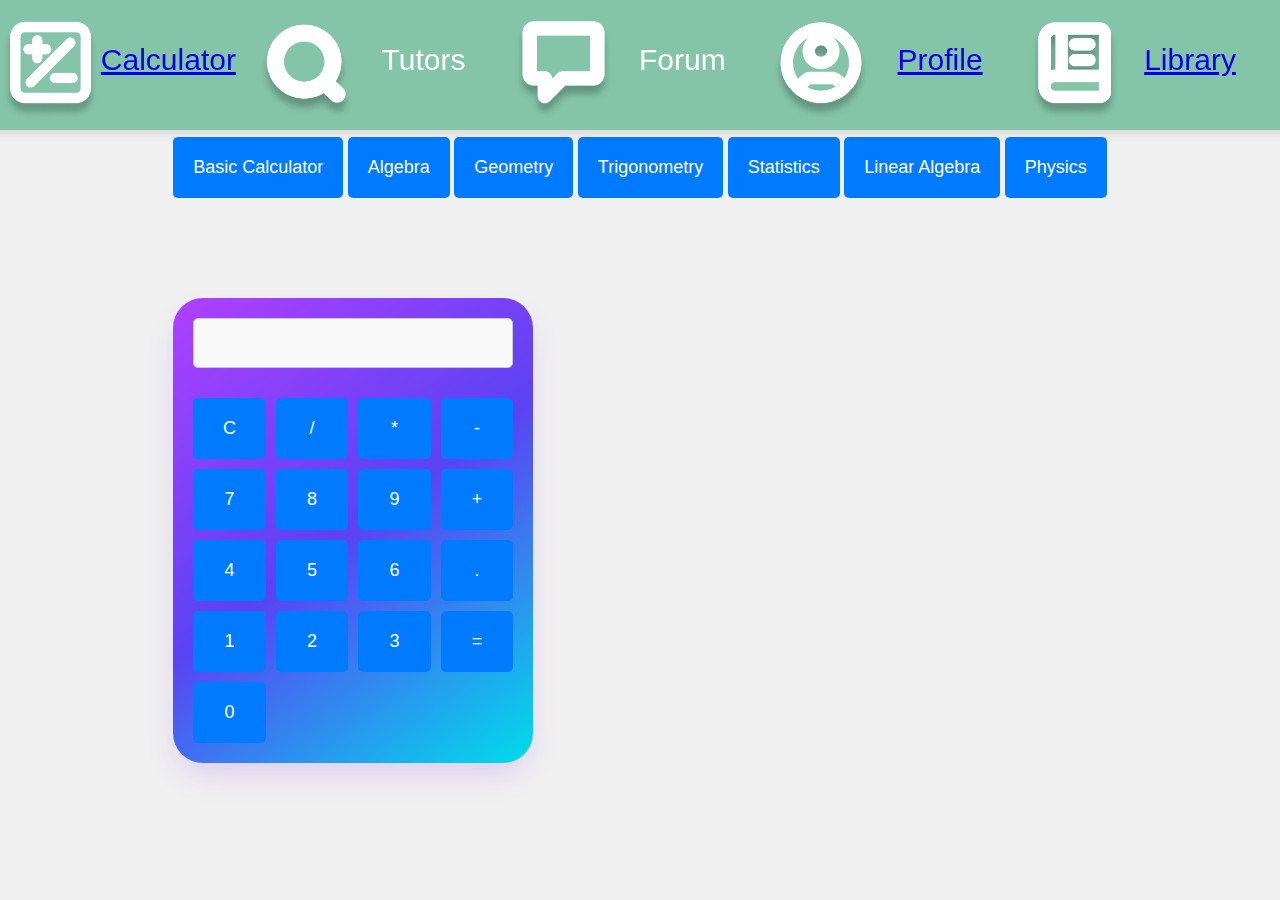
<file: Calculator/calc.html>
<!DOCTYPE html>
<html lang="en">
<head>
  <meta charset="UTF-8">
  <meta name="viewport" content="width=device-width, initial-scale=1.0">
  <title>Calculator</title>
  <link rel="stylesheet" href="calc.css">
</head>
<body>
  <!-- Green Top Bar -->
  <div class="button-bar">
    <img class="iconPics" src="../iconPics/calculator icon.png">
    <button class="rectangle-button">
      <a href="http://127.0.0.1:5500/Calculator/calc.html">
        Calculator
      </a>
    </button>
    <img class="iconPics" src="../iconPics/tutor icon.png">
    <button class="rectangle-button">Tutors</button>
    <img class="iconPics" src="../iconPics/forum icon.png">
    <button class="rectangle-button">Forum</button>
    <img class="iconPics" src="../iconPics/profile icon.png">
    <button class="rectangle-button">
      <a href="http://127.0.0.1:5500/Profile/profile.html#">
        Profile
      </a>
      </button>
    <img class="iconPics" src="../iconPics/library icon.png">
    <button class="rectangle-button">
      <a href="http://127.0.0.1:5500/library2/library2.html" >
        Library
      </a>
    </button>
  </div>
 

  <!-- Sidebar and Main Content -->
  <div class="layout">
    <!-- Sidebar -->
    <div class="sidebar">
      <button class="sidebar-btn">Basic Calculator</button>
      <button class="sidebar-btn">Algebra</button>
      <button class="sidebar-btn">Geometry</button>
      <button class="sidebar-btn">Trigonometry</button>
      <button class="sidebar-btn">Statistics</button>
      <button class="sidebar-btn">Linear Algebra</button>
      <button class="sidebar-btn">Physics</button>
    </div>

    <!-- Main Content -->
    <div class="main-content">
      <div class="calculator">
        <input type="text" id="result" disabled>
        <div class="buttons">
          <button onclick="clearResult()">C</button>
          <button onclick="appendValue('/')">/</button>
          <button onclick="appendValue('*')">*</button>
          <button onclick="appendValue('-')">-</button>
          <button onclick="appendValue('7')">7</button>
          <button onclick="appendValue('8')">8</button>
          <button onclick="appendValue('9')">9</button>
          <button onclick="appendValue('+')">+</button>
          <button onclick="appendValue('4')">4</button>
          <button onclick="appendValue('5')">5</button>
          <button onclick="appendValue('6')">6</button>
          <button onclick="appendValue('.')">.</button>
          <button onclick="appendValue('1')">1</button>
          <button onclick="appendValue('2')">2</button>
          <button onclick="appendValue('3')">3</button>
          
          <button onclick="calculate()">=</button>
          <button onclick="appendValue('0')">0</button>
        </div>
      </div>
    </div>
  </div>

  <script>
    function appendValue(value) {
      document.getElementById('result').value += value;
    }

    function clearResult() {
      document.getElementById('result').value = '';
    }

    function calculate() {
      try {
        document.getElementById('result').value = eval(document.getElementById('result').value);
      } catch {
        document.getElementById('result').value = 'Error';
      }
    }
  </script>
</body>
</html>
</file>
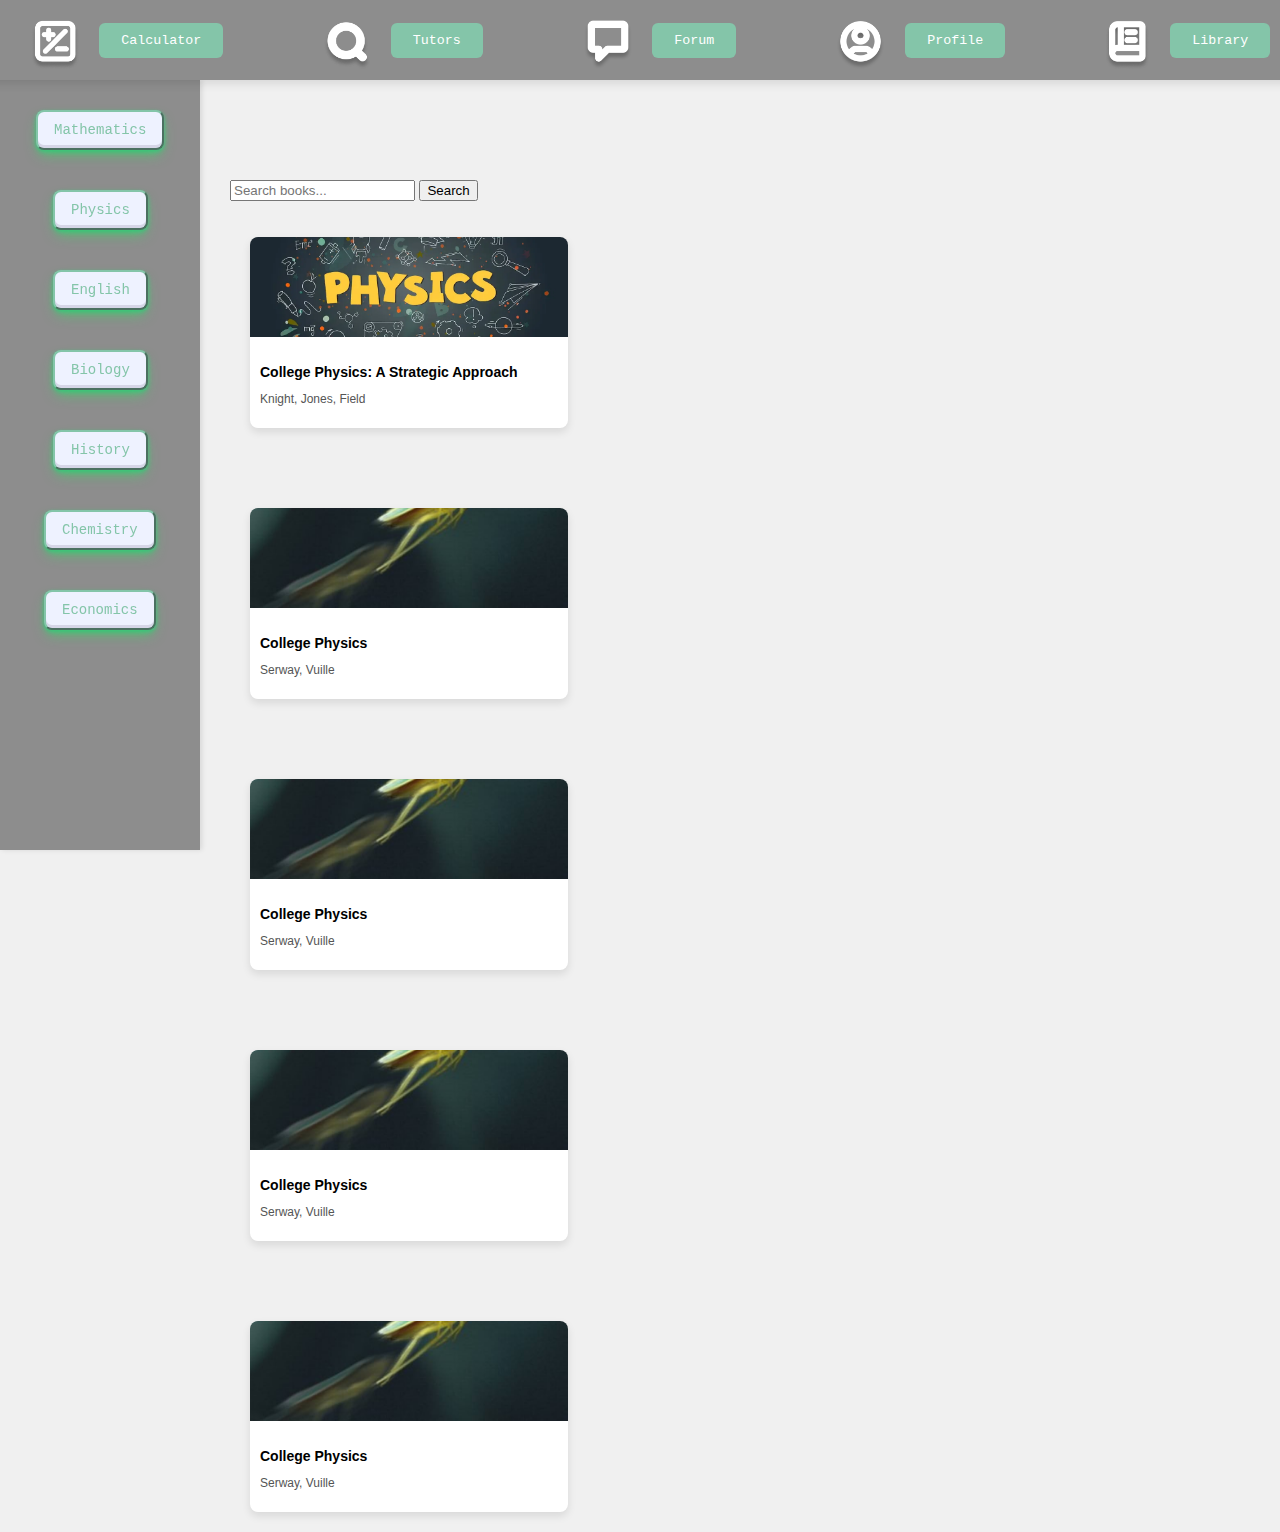
<file: library2/library2.html>
<!DOCTYPE html>
<html lang="en">
<head>
  <meta charset="UTF-8">
  <meta name="viewport" content="width=device-width, initial-scale=1.0">
  <title>Calculator</title>
  <link rel="stylesheet" href="library2.css">
</head>
<body>
  <!-- Green Top Bar -->
  <div class="button-bar">
    <img class="iconPics" src="../iconPics/calculator icon.png">
    <button class="rectangle-button">
      <a href="http://127.0.0.1:5500/Calculator/calc.html" >
        Calculator
      </a>
    </button>
    <img class="iconPics" src="../iconPics/tutor icon.png">
    <button class="rectangle-button">Tutors</button>
    <img class="iconPics" src="../iconPics/forum icon.png">
    <button class="rectangle-button">Forum</button>
    <img class="iconPics" src="../iconPics/profile icon.png">
    <button class="rectangle-button">
      <a href="http://127.0.0.1:5500/Profile/profile.html" >
        Profile
      </a>
      </button>
    <img class="iconPics" src="../iconPics/library icon.png">
    <button class="rectangle-button">
      <a href="http://127.0.0.1:5500/Profile/profile.html" >
        Library
      </a>
    </button>
  </div>
 

  <!-- Sidebar and Main Content -->
  <div class="layout">
    <!-- Sidebar -->
    <div class="sidebar">
      <button class="sidebar-btn">Mathematics</button>
      <button class="sidebar-btn">Physics</button>
      <button class="sidebar-btn">English</button>
      <button class="sidebar-btn">Biology</button>
      <button class="sidebar-btn">History</button>
      <button class="sidebar-btn">Chemistry</button>
      <button class="sidebar-btn">Economics</button>
    </div>

    <div class="content">
      <div class="search-container">
        <form id="searchForm">
          <input type="text" id="searchInput" placeholder="Search books..." autocomplete="off" />
          <button type="submit">Search</button>
        </form>
        <ul id="suggestions" class="suggestions-list"></ul>
      </div>
  
      <!-- Grid Container -->
      <div class="grid-container">
        
        <button class="card" onclick="location.href='https://drive.google.com/file/d/1l5UGjQq19Mx3hm2KqZu1p1yfQx0Zzl2X/view';">
          
          <img src="../iconPics/Physics.webp" alt="Book 1" class="card-image">
          <div class="card-content">
            <p class="card-title">College Physics: A Strategic Approach</p>
            <p class="card-author">Knight, Jones, Field</p>
          </div>
        </button>

        <button class="card" onclick="location.href='chemistry101.html';">
          <img src="../iconPics/Physics2.jpg" alt="Book 2" class="card-image">
          <div class="card-content">
            <p class="card-title">College Physics</p>
            <p class="card-author">Serway, Vuille</p>
          </div>

        <button class="card" onclick="location.href='chemistry101.html';">
          <img src="../iconPics/Physics2.jpg" alt="Book 2" class="card-image">
          <div class="card-content">
            <p class="card-title">College Physics</p>
            <p class="card-author">Serway, Vuille</p>
          </div>

        <button class="card" onclick="location.href='chemistry101.html';">
          <img src="../iconPics/Physics2.jpg" alt="Book 2" class="card-image">
          <div class="card-content">
            <p class="card-title">College Physics</p>
            <p class="card-author">Serway, Vuille</p>
          </div>
          
        <button class="card" onclick="location.href='chemistry101.html';">
          <img src="../iconPics/Physics2.jpg" alt="Book 2" class="card-image">
          <div class="card-content">
            <p class="card-title">College Physics</p>
            <p class="card-author">Serway, Vuille</p>
          </div>

        </button>
        <!-- Repeat for more cards -->
      </div>
    </div>
  </body>
  </html>
</file>
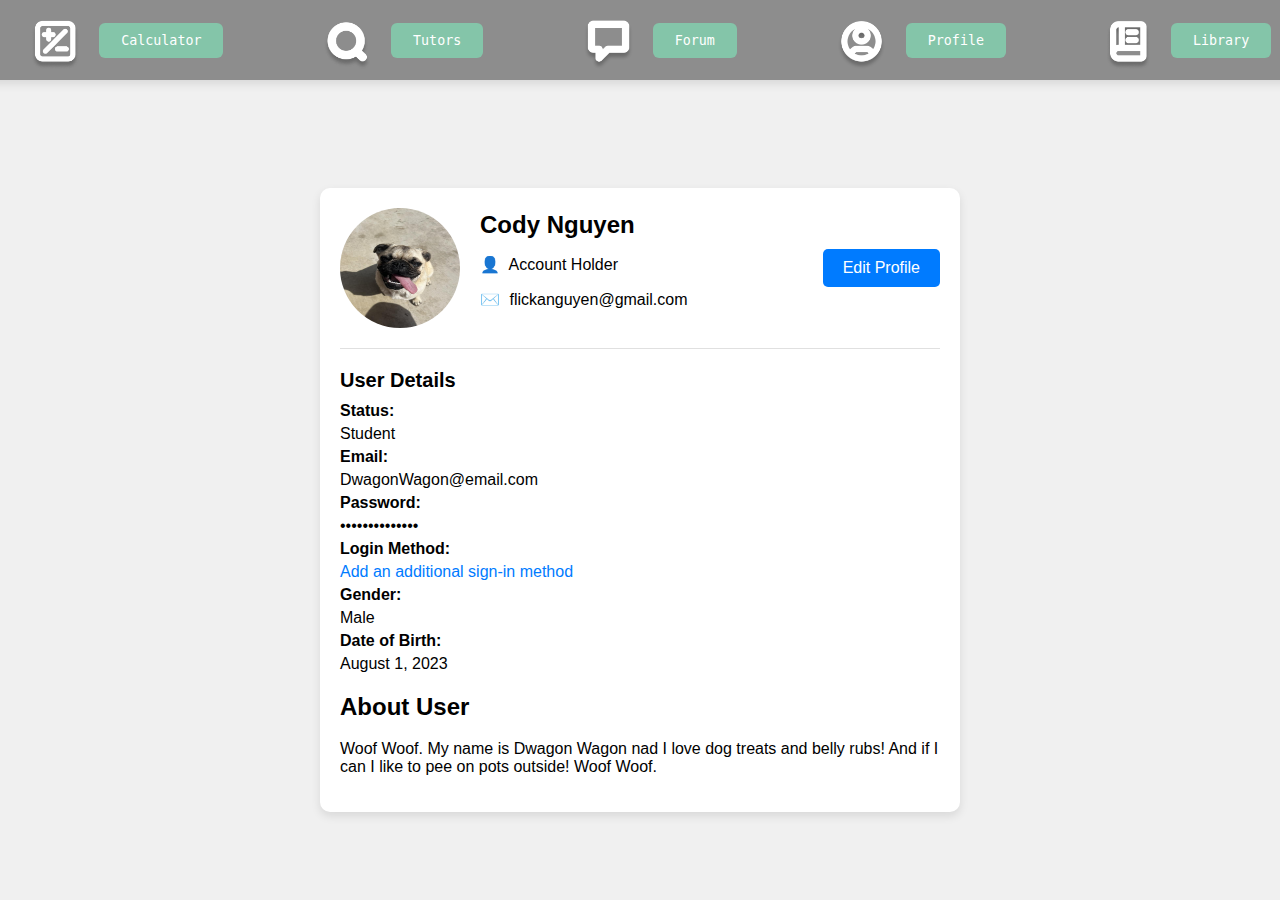
<file: Profile/profile.html>
<!DOCTYPE html>
<html lang="en">
<head>
  <meta charset="UTF-8">
  <meta name="viewport" content="width=device-width, initial-scale=1.0">
  <title>Profile Page UI</title>
  <link rel="stylesheet" href="profile.css">
</head>
<body>

  <div class="button-bar">
    <img class="iconPics" src="../iconPics/calculator icon.png">
    <button class="rectangle-button">
      <a href="http://127.0.0.1:5500/Calculator/calc.html" >
        Calculator
      </a>
    </button>
    <img class="iconPics" src="../iconPics/tutor icon.png">
    <button class="rectangle-button">Tutors</button>
    <img class="iconPics" src="../iconPics/forum icon.png">
    <button class="rectangle-button">Forum</button>
    <img class="iconPics" src="../iconPics/profile icon.png">
    <button class="rectangle-button">
      <a href="http://127.0.0.1:5500/Profile/profile.html#">
        Profile
      </a>
      </button>
    <img class="iconPics" src="../iconPics/library icon.png">
    <button class="rectangle-button">
      <a href="http://127.0.0.1:5500/library2/library2.html" >
        Library
      </a>
    </button>
  </div>

  <div class="profile-container">
    <div class="profile-header">
      <div class="profile-info">
        <img src="../iconPics/dwagon.jpg" alt="Profile Picture" class="profile-pic">
        <div class="profile-details">
          <h1 class="profile-name">Cody Nguyen</h1>
          <p><span class="icon">👤</span> Account Holder</p>
          <p><span class="icon">✉️</span> flickanguyen@gmail.com</p>
        </div>
      </div>
      <button class="edit-btn">Edit Profile</button>
    </div>

    <hr>

    <div class="user-details">
      <h2>User Details</h2>
      <p><strong>Status: </strong></p>
      <p>Student</p>
      <p><strong>Email: </strong></p>
      <p>DwagonWagon@email.com</p>
      <p><strong>Password: </strong></p>
      <p>••••••••••••••</p>
      <p><strong>Login Method: </strong></p>
      <p><a href="#">Add an additional sign-in method</a></p>
      <p><strong>Gender: </strong></p>
      <p>Male</p>
      <p><strong>Date of Birth: </strong></p>
      <p>August 1, 2023</p>
      
    </div>

    <div class="description-section">
      <h2>About User</h2>
      <p>
        Woof Woof. My name is Dwagon Wagon nad I love dog treats and belly rubs! And if I can I like to pee on pots outside! Woof Woof.
      </p>
    </div>
  </div>
</body>
</html>
</file>
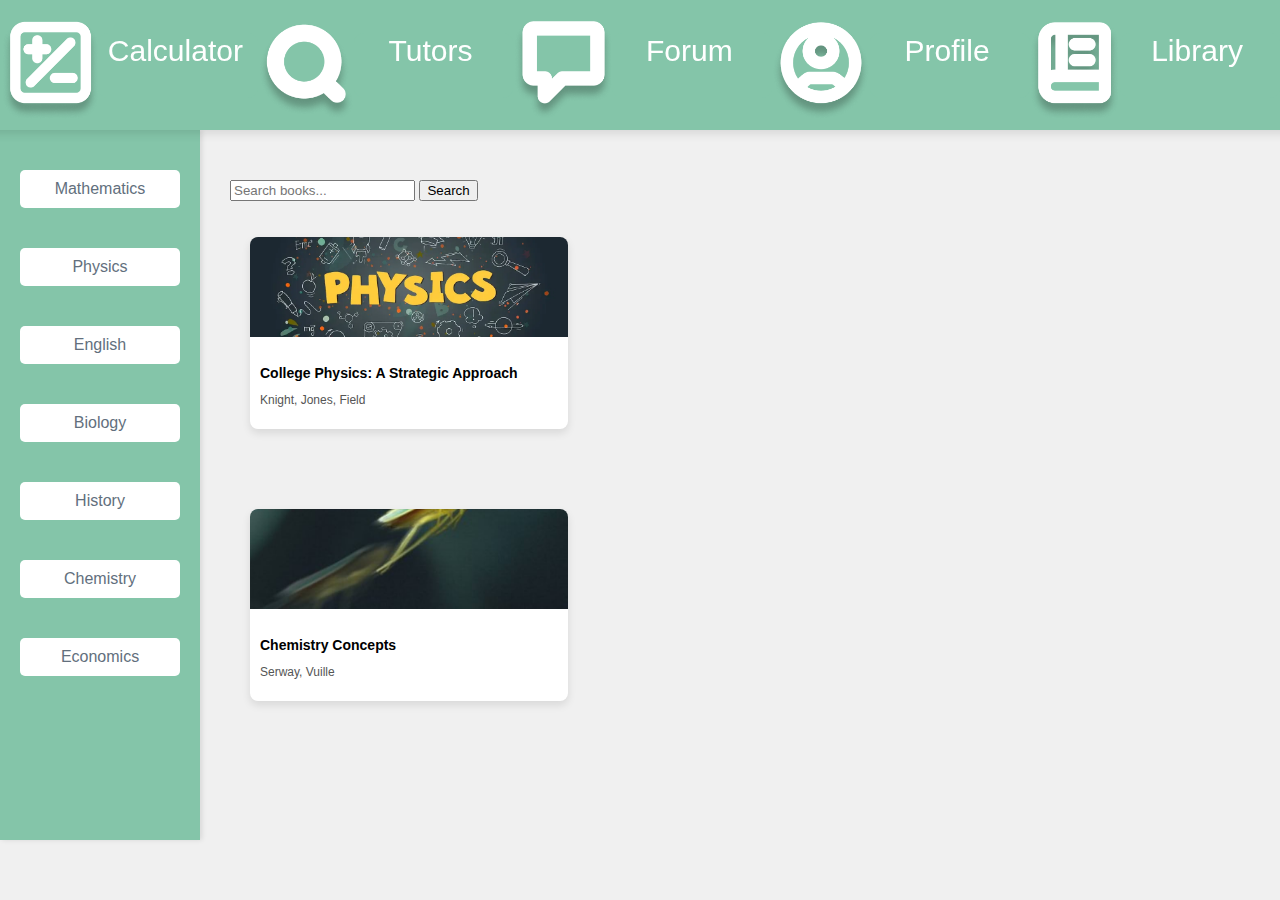
<file: library2/sidebar1/math.html>
<!DOCTYPE html>
<html lang="en">
<head>
  <meta charset="UTF-8">
  <meta name="viewport" content="width=device-width, initial-scale=1.0">
  <title>Library</title>
  <link rel="stylesheet" href="math.css">
</head>
<body>
  <!-- Green Top Bar -->
  <div class="button-bar">
    <img class="iconPics" src="../../iconPics/calculator icon.png">
    <button class="rectangle-button">
      <a href="calc.html" target="_blank">Calculator</a>
    </button>
    <img class="iconPics" src="../../iconPics/tutor icon.png">
    <button class="rectangle-button">Tutors</button>
    <img class="iconPics" src="../../iconPics/forum icon.png">
    <button class="rectangle-button">Forum</button>
    <img class="iconPics" src="../../iconPics/profile icon.png">
    <button class="rectangle-button">
      <a href="profile.html" target="_blank">Profile</a>
    </button>
    <img class="iconPics" src="../../iconPics/library icon.png">
    <button class="rectangle-button">Library</button>
  </div>
  
  <!-- Sidebar and Main Content -->
  <div class="layout">
    <!-- Sidebar -->
    <div class="sidebar">
      <button class="sidebar-btn" onclick="filterBooks('Mathematics')">Mathematics</button>
      <button class="sidebar-btn" onclick="filterBooks('Physics')">Physics</button>
      <button class="sidebar-btn" onclick="filterBooks('English')">English</button>
      <button class="sidebar-btn" onclick="filterBooks('Biology')">Biology</button>
      <button class="sidebar-btn" onclick="filterBooks('History')">History</button>
      <button class="sidebar-btn" onclick="filterBooks('Chemistry')">Chemistry</button>
      <button class="sidebar-btn" onclick="filterBooks('Economics')">Economics</button>
    </div>

    <!-- Content -->
    <div class="content">
      <div class="search-container">
        <form id="searchForm">
          <input type="text" id="searchInput" placeholder="Search books..." autocomplete="off" />
          <button type="submit">Search</button>
        </form>
        <ul id="suggestions" class="suggestions-list"></ul>
      </div>
  
      <!-- Grid Container -->
      <div class="grid-container">
        <div class="card" data-genre="Physics" onclick="location.href='https://drive.google.com/file/d/1l5UGjQq19Mx3hm2KqZu1p1yfQx0Zzl2X/view';">
          <img src="../../iconPics/Physics.webp" alt="Book 1" class="card-image">
          <div class="card-content">
            <p class="card-title">College Physics: A Strategic Approach</p>
            <p class="card-author">Knight, Jones, Field</p>
          </div>
        </div>

        <div class="card" data-genre="Chemistry" onclick="location.href='chemistry101.html';">
          <img src="../../iconPics/Physics2.jpg" alt="Book 2" class="card-image">
          <div class="card-content">
            <p class="card-title">Chemistry Concepts</p>
            <p class="card-author">Serway, Vuille</p>
          </div>
        </div>
        <!-- Repeat cards with proper data-genre attributes -->
      </div>
    </div>
  </div>

  <script>
    function filterBooks(genre) {
      const cards = document.querySelectorAll('.card');
      cards.forEach(card => {
        if (card.getAttribute('data-genre') === genre || genre === 'All') {
          card.style.display = 'block'; // Show cards
        } else {
          card.style.display = 'none'; // Hide non-matching cards
        }
      });

      // Highlight active button
      const buttons = document.querySelectorAll('.sidebar-btn');
      buttons.forEach(btn => btn.classList.remove('active'));
      event.target.classList.add('active');
    }

    filterBooks('All'); // Default: Show all
  </script>
</body>
</html>
</file>
<file: Calculator/calc.css>
html, body {
  margin: 0;
  padding: 0;
  font-family: Arial, sans-serif;
  background-color: #f0f0f0;
 }
 
 
 body {
  display: flex;
  flex-direction: column;
  justify-content: center;
  align-items: center;
  min-height: 100vh;
 }
 

 .button-bar {
  background-color: #84C5A9;
  padding: 10px 20px;
  border-radius: 10px;
  display: flex;
  justify-content: space-between;
  align-items: center;
  width: 100%;
  box-shadow: 0 4px 10px rgba(0, 0, 0, 0.1);
  position: fixed;
  top: 0;
  left: 50%;
  transform: translateX(-50%);
 }
 
 
 .rectangle-button {
  
  width: 200px;
  height: 50px;
  background-color: #84C5A9;
  border: none;
  border-radius: 10px;
  color: white;
  padding-left: 0px;
  padding-bottom: 64px;
  font-size: 30px;
  cursor: pointer;
  transition: background-color 0.3s;
 }
 
 
 .rectangle-button:hover {
  background-color: #84C5A9;
 }
 
 
 .rectangle-button:active {
  background-color: #84C5A9;
 }
 
 
 
 .calculator {
  
  padding: 20px;
  border-radius: 30px;
  width: 320px;
  margin-top: 100px; 
  background: #e0e0e0;
 
  box-shadow: rgba(151, 65, 252, 0.2) 0 15px 30px -5px;
  background-image: linear-gradient(144deg,#AF40FF, #5B42F3 50%,#00DDEB);

 }
 
 
 #result {
  width: 100%;
  height: 50px;
  text-align: right;
  font-size: 24px;
  margin-bottom: 30px;
  border: 1px solid #ccc;
  border-radius: 5px;
  padding: 10px;
  box-sizing: border-box;
  background-color: #f9f9f9;
  
 }
 
 
 .buttons {
  display: grid;
  grid-template-columns: repeat(4, 1fr);
  gap: 10px;
 }
 
 
 button {
  padding: 20px;
  font-size: 18px;
  border: none;
  background-color: #007bff;
  color: white;
  border-radius: 5px;
  cursor: pointer;
  transition: background-color 0.2s;
 }
 
 
 button:hover {
  background-color: #0056b3;
 }
 
 
 button:active {
  background-color: #004494;
 }

 /*.card {
  width: 190px;
  height: 254px;
  border-radius: 20px;
  padding: 5px;
  box-shadow: rgba(151, 65, 252, 0.2) 0 15px 30px -5px;
  background-image: linear-gradient(144deg,#AF40FF, #5B42F3 50%,#00DDEB);
}

.card__content {
  background: rgb(5, 6, 45);
  border-radius: 17px;
  width: 100%;
  height: 100%;
}*/

.iconPics {
  height: 100px;
  width: 100px;
  margin-top: 10px;
}
</file>
<file: library2/library2.css>
body {
  margin: 0;
  font-family: Arial, sans-serif;
  background-color: #f0f0f0;
}

.iconPics {
  height: 50px;
  width: 50px;
  margin-top: 10px;
  margin-left: 30px;
  margin-right: 0px;
 }
 
 
 .button-bar {
  background-color: #8d8d8d;
  padding: 10px 20px;
  border-radius: 10px;
  display: flex;
  align-items: center;
  width: 100%;
  box-shadow: 0 4px 10px rgba(0, 0, 0, 0.1);
  position: fixed;
  top: 0;
  left: 50%;
  transform: translateX(-50%);
 }

 .rectangle-button {
  position: relative;
  padding: 10px 22px;
  border-radius: 6px;
  border: none;
  color: #fff;
  cursor: pointer;
  background-color: #84C5A9;
  transition: all 0.2s ease;
  font-family: "JetBrains Mono", monospace;
  margin-left: 20px;
  margin-right: 70px;
  font-size: 16 px;
}

.rectangle-button:active {
  transform: scale(0.96);
}

.rectangle-button:before,
.rectangle-button:after {
  position: absolute;
  content: "";
  width: 150%;
  left: 50%;
  height: 100%;
  transform: translateX(-50%);
  z-index: -1000;
  background-repeat: no-repeat;
}

.rectangle-button:hover:before {
  top: -70%;
  background-image: radial-gradient(circle, #84C5A9 20%, transparent 20%),
    radial-gradient(circle, transparent 20%, #84C5A9 20%, transparent 30%),
    radial-gradient(circle, #84C5A9 20%, transparent 20%),
    radial-gradient(circle, #84C5A9 20%, transparent 20%),
    radial-gradient(circle, transparent 10%, #84C5A9 15%, transparent 20%),
    radial-gradient(circle, #84C5A9 20%, transparent 20%),
    radial-gradient(circle, #84C5A9 20%, transparent 20%),
    radial-gradient(circle, #84C5A9 20%, transparent 20%),
    radial-gradient(circle, #84C5A9 20%, transparent 20%);
  background-size: 10% 10%, 20% 20%, 15% 15%, 20% 20%, 18% 18%, 10% 10%, 15% 15%,
    10% 10%, 18% 18%;
  background-position: 50% 120%;
  animation: greentopBubbles 0.6s ease;
}

@keyframes greentopBubbles {
  0% {
    background-position: 5% 90%, 10% 90%, 10% 90%, 15% 90%, 25% 90%, 25% 90%,
      40% 90%, 55% 90%, 70% 90%;
  }

  50% {
    background-position: 0% 80%, 0% 20%, 10% 40%, 20% 0%, 30% 30%, 22% 50%,
      50% 50%, 65% 20%, 90% 30%;
  }

  100% {
    background-position: 0% 70%, 0% 10%, 10% 30%, 20% -10%, 30% 20%, 22% 40%,
      50% 40%, 65% 10%, 90% 20%;
    background-size: 0% 0%, 0% 0%, 0% 0%, 0% 0%, 0% 0%, 0% 0%;
  }
}

.rectangle-button:hover::after {
  bottom: -70%;
  background-image: radial-gradient(circle, #84C5A9 20%, transparent 20%),
    radial-gradient(circle, #84C5A9 20%, transparent 20%),
    radial-gradient(circle, transparent 10%, #84C5A9 15%, transparent 20%),
    radial-gradient(circle, #84C5A9 20%, transparent 20%),
    radial-gradient(circle, #84C5A9 20%, transparent 20%),
    radial-gradient(circle, #84C5A9 20%, transparent 20%),
    radial-gradient(circle, #84C5A9 20%, transparent 20%);
  background-size: 15% 15%, 20% 20%, 18% 18%, 20% 20%, 15% 15%, 20% 20%, 18% 18%;
  background-position: 50% 0%;
  animation: greenbottomBubbles 0.6s ease;
}

@keyframes greenbottomBubbles {
  0% {
    background-position: 10% -10%, 30% 10%, 55% -10%, 70% -10%, 85% -10%,
      70% -10%, 70% 0%;
  }

  50% {
    background-position: 0% 80%, 20% 80%, 45% 60%, 60% 100%, 75% 70%, 95% 60%,
      105% 0%;
  }

  100% {
    background-position: 0% 90%, 20% 90%, 45% 70%, 60% 110%, 75% 80%, 95% 70%,
      110% 10%;
    background-size: 0% 0%, 0% 0%, 0% 0%, 0% 0%, 0% 0%, 0% 0%;
  }
}
 

.nav-btn {
  background: none;
  border: none;
  font-size: 18px;
  color: white;
  cursor: pointer;
  transition: color 0.3s;
}

.nav-btn:hover {
  color: #ddd;
}

/* Sidebar */
.layout {
  display: flex;
  margin-top: 80px; /* Space for top-bar */
}

.sidebar {
  width: 200px;
  background-color: #8d8d8d;
  height: 750px;
  margin-top: 0px;
  display: flex;
  flex-direction: column;
  align-items: center;
  padding-top: 20px;
  box-shadow: 2px 0 5px rgba(0, 0, 0, 0.1);
}

.sidebar-btn {
  align-items: center;
  appearance: none;
  background-color: #EEF2FF;
  border-radius: 8px;
  border-width: 2px;
  border-color: #84C5A9;
  box-shadow: rgba(45, 205, 122, 0.81) 0 2px 4px, rgba(51, 223, 94, 0.656) 0 7px 13px -3px, #D6D6E7 0 -3px 0 inset;
  box-sizing: border-box;
  color: #84C5A9;
  cursor: pointer;
  display: inline-flex;
  font-family: "JetBrains Mono", monospace;
  height: 40px;
  justify-content: center;
  line-height: 1;
  list-style: none;
  overflow: hidden;
  padding-left: 16px;
  padding-right: 16px;
  position: relative;
  text-align: center;
  text-decoration: none;
  transition: box-shadow 0.15s, transform 0.15s;
  user-select: none;
  -webkit-user-select: none;
  touch-action: manipulation;
  white-space: nowrap;
  will-change: box-shadow, transform;
  font-size: 14px;
  margin-bottom: 30px;
  margin-top: 10px;
}

.sidebar-btn:focus {
  outline: none;
  box-shadow: #D6D6E7 0 0 0 1.5px inset, rgba(45, 205, 122, 0.81) 0 2px 4px, rgba(45, 205, 122, 0.81) 0 7px 13px -3px, #D6D6E7 0 -3px 0 inset;
}

.sidebar-btn:hover {
  box-shadow: rgba(45, 205, 122, 0.81) 0 4px 8px, rgba(45, 205, 122, 0.81) 0 7px 13px -3px, #D6D6E7 0 -3px 0 inset;
  transform: translateY(-2px);
}

.sidebar-btn:active {
  box-shadow: #D6D6E7 0 3px 7px inset;
  transform: translateY(2px);
}

a {
  text-decoration: none; /* Removes the underline */
  color: inherit; /* Ensures the link inherits the surrounding text color */
}

a:focus, a:active {
  outline: none; /* Removes the blue highlight when the link is focused or active */
}

a:hover {
  text-decoration: none; /* Ensures no underline appears on hover */
}

a {
  text-decoration: none; /* Removes the underline */
  color: inherit; /* Ensures the link inherits the surrounding text color */
}

a:focus, a:active {
  outline: none; /* Removes the blue highlight when the link is focused or active */
}

a:hover {
  text-decoration: none; /* Ensures no underline appears on hover */
}

.grid-container {
  display: grid;
  grid-template-columns: repeat(auto-fill, minmax(150px, 1fr)); /* Adjust column size for smaller images */
  gap: 80px;
  width: 100%;
  padding: 20px;
}

.card {
  background-color: #fff;
  border-radius: 8px;
  box-shadow: 0 4px 8px rgba(0, 0, 0, 0.1);
  overflow: hidden;
  text-align: left;
  transition: transform 0.2s, box-shadow 0.2s;
  border: none;
  cursor: pointer;
  padding: 0;
}

.card-image {
  width: 100%; /* Ensure it takes the full width of the card */
  height: 100px; /* Smaller fixed height for images */
  object-fit: cover; /* Ensure images scale proportionally */
}

.card:hover {
  transform: translateY(-5px);
  box-shadow: 0 8px 12px rgba(0, 0, 0, 0.15);
}

.card-content {
  padding: 10px;
}

.card-title {
  font-size: 14px; /* Slightly smaller title */
  font-weight: bold;
  margin-bottom: 5px;
}

.card-author, .card-source {
  font-size: 12px; /* Adjusted for smaller card sizes */
  color: #555;
}

.content {
  margin-top: 100px;
  margin-left: 30px;
}
</file>
<file: Profile/profile.css>
body {
  font-family: Arial, sans-serif;
  background-color: #f8f9fa;
  margin: 0;
  padding: 0;
  display: flex;
  justify-content: center;
  align-items: center;
  min-height: 100vh;
}

.profile-container {
  background-color: #fff;
  width: 600px;
  padding: 20px;
  border-radius: 10px;
  box-shadow: 0 4px 10px rgba(0, 0, 0, 0.1);
  margin-top: 100px;
}

.profile-header {
  display: flex;
  justify-content: space-between;
  align-items: center;
}

.profile-info {
  display: flex;
  align-items: center;
}

.profile-pic {
  width: 120px;
  height: 120px;
  border-radius: 50%;
  margin-right: 20px;
}

.profile-details {
  font-size: 16px;
}

.profile-name {
  font-size: 24px;
  font-weight: bold;
  margin: 0;
}

.icon {
  margin-right: 5px;
}

.edit-btn {
  background-color: #007bff;
  color: white;
  border: none;
  padding: 10px 20px;
  border-radius: 5px;
  cursor: pointer;
  font-size: 16px;
}

.edit-btn:hover {
  background-color: #0056b3;
}

hr {
  border: 0;
  height: 1px;
  background-color: #e0e0e0;
  margin: 20px 0;
}

.user-details h2 {
  font-size: 20px;
  font-weight: bold;
  margin-bottom: 10px;
}

.user-details p {
  margin: 5px 0;
}

.user-details a {
  color: #007bff;
  text-decoration: none;
}

.user-details a:hover {
  text-decoration: underline;
}

 a {
  text-decoration: none; /* Removes the underline */
  color: inherit; /* Ensures the link inherits the surrounding text color */
}

a:focus, a:active {
  outline: none; /* Removes the blue highlight when the link is focused or active */
}

a:hover {
  text-decoration: none; /* Ensures no underline appears on hover */
}

body {
  margin: 0;
  font-family: Arial, sans-serif;
  background-color: #f0f0f0;
}

.iconPics {
  height: 50px;
  width: 50px;
  margin-top: 10px;
  margin-left: 30px;
  margin-right: 0px;
 }
 
 
 .button-bar {
  background-color: #8d8d8d;
  padding: 10px 20px;
  border-radius: 10px;
  display: flex;
  align-items: center;
  width: 100%;
  box-shadow: 0 4px 10px rgba(0, 0, 0, 0.1);
  position: fixed;
  top: 0;
  left: 50%;
  transform: translateX(-50%);
 }

 .rectangle-button {
  position: relative;
  padding: 10px 22px;
  border-radius: 6px;
  border: none;
  color: #fff;
  cursor: pointer;
  background-color: #84C5A9;
  transition: all 0.2s ease;
  font-family: "JetBrains Mono", monospace;
  margin-left: 20px;
  margin-right: 70px;
}

.rectangle-button:active {
  transform: scale(0.96);
}

.rectangle-button:before,
.rectangle-button:after {
  position: absolute;
  content: "";
  width: 150%;
  left: 50%;
  height: 100%;
  transform: translateX(-50%);
  z-index: -1000;
  background-repeat: no-repeat;
}

.rectangle-button:hover:before {
  top: -70%;
  background-image: radial-gradient(circle, #84C5A9 20%, transparent 20%),
    radial-gradient(circle, transparent 20%, #84C5A9 20%, transparent 30%),
    radial-gradient(circle, #84C5A9 20%, transparent 20%),
    radial-gradient(circle, #84C5A9 20%, transparent 20%),
    radial-gradient(circle, transparent 10%, #84C5A9 15%, transparent 20%),
    radial-gradient(circle, #84C5A9 20%, transparent 20%),
    radial-gradient(circle, #84C5A9 20%, transparent 20%),
    radial-gradient(circle, #84C5A9 20%, transparent 20%),
    radial-gradient(circle, #84C5A9 20%, transparent 20%);
  background-size: 10% 10%, 20% 20%, 15% 15%, 20% 20%, 18% 18%, 10% 10%, 15% 15%,
    10% 10%, 18% 18%;
  background-position: 50% 120%;
  animation: greentopBubbles 0.6s ease;
}

@keyframes greentopBubbles {
  0% {
    background-position: 5% 90%, 10% 90%, 10% 90%, 15% 90%, 25% 90%, 25% 90%,
      40% 90%, 55% 90%, 70% 90%;
  }

  50% {
    background-position: 0% 80%, 0% 20%, 10% 40%, 20% 0%, 30% 30%, 22% 50%,
      50% 50%, 65% 20%, 90% 30%;
  }

  100% {
    background-position: 0% 70%, 0% 10%, 10% 30%, 20% -10%, 30% 20%, 22% 40%,
      50% 40%, 65% 10%, 90% 20%;
    background-size: 0% 0%, 0% 0%, 0% 0%, 0% 0%, 0% 0%, 0% 0%;
  }
}

.rectangle-button:hover::after {
  bottom: -70%;
  background-image: radial-gradient(circle, #84C5A9 20%, transparent 20%),
    radial-gradient(circle, #84C5A9 20%, transparent 20%),
    radial-gradient(circle, transparent 10%, #84C5A9 15%, transparent 20%),
    radial-gradient(circle, #84C5A9 20%, transparent 20%),
    radial-gradient(circle, #84C5A9 20%, transparent 20%),
    radial-gradient(circle, #84C5A9 20%, transparent 20%),
    radial-gradient(circle, #84C5A9 20%, transparent 20%);
  background-size: 15% 15%, 20% 20%, 18% 18%, 20% 20%, 15% 15%, 20% 20%, 18% 18%;
  background-position: 50% 0%;
  animation: greenbottomBubbles 0.6s ease;
}

@keyframes greenbottomBubbles {
  0% {
    background-position: 10% -10%, 30% 10%, 55% -10%, 70% -10%, 85% -10%,
      70% -10%, 70% 0%;
  }

  50% {
    background-position: 0% 80%, 20% 80%, 45% 60%, 60% 100%, 75% 70%, 95% 60%,
      105% 0%;
  }

  100% {
    background-position: 0% 90%, 20% 90%, 45% 70%, 60% 110%, 75% 80%, 95% 70%,
      110% 10%;
    background-size: 0% 0%, 0% 0%, 0% 0%, 0% 0%, 0% 0%, 0% 0%;
  }
}

.nav-btn {
  background: none;
  border: none;
  font-size: 18px;
  color: white;
  cursor: pointer;
  transition: color 0.3s;
}

.nav-btn:hover {
  color: #ddd;
}


a {
  text-decoration: none; /* Removes the underline */
  color: inherit; /* Ensures the link inherits the surrounding text color */
}

a:focus, a:active {
  outline: none; /* Removes the blue highlight when the link is focused or active */
}

a:hover {
  text-decoration: none; /* Ensures no underline appears on hover */
}
</file>
<file: library2/sidebar1/math.css>
body {
  margin: 0;
  font-family: Arial, sans-serif;
  background-color: #f0f0f0;
}

.iconPics {
  height: 100px;
  width: 100px;
  margin-top: 10px;
 }
 
 
 .button-bar {
  background-color: #84C5A9;
  padding: 10px 20px;
  border-radius: 10px;
  display: flex;
  justify-content: space-between;
  align-items: center;
  width: 100%;
  box-shadow: 0 4px 10px rgba(0, 0, 0, 0.1);
  position: fixed;
  top: 0;
  left: 50%;
  transform: translateX(-50%);
 }
 .rectangle-button {
   width: 200px;
  height: 50px;
  background-color: #84C5A9;
  border: none;
  border-radius: 10px;
  color: white;
  padding-left: 0px;
  padding-bottom: 64px;
  font-size: 30px;
  cursor: pointer;
  transition: background-color 0.3s;
 }
 .rectangle-button:hover {
  background-color: #84C5A9;
 }
 .rectangle-button:active {
  background-color: #84C5A9;
 }
 

.nav-btn {
  background: none;
  border: none;
  font-size: 18px;
  color: white;
  cursor: pointer;
  transition: color 0.3s;
}

.nav-btn:hover {
  color: #ddd;
}

/* Sidebar */
.layout {
  display: flex;
  margin-top: 80px; /* Space for top-bar */
}

.sidebar {
  width: 200px;
  background-color: #84C5A9;
  height: 690px;
  margin-top: 50px;
  display: flex;
  flex-direction: column;
  align-items: center;
  padding-top: 20px;
  box-shadow: 2px 0 5px rgba(0, 0, 0, 0.1);
}

.sidebar-btn {
  width: 80%;
  padding: 10px;
  margin-top: 20px;
  margin-bottom: 20px;
  background-color: #ffffff;
  color: #626f7d;
  border: none;
  border-radius: 5px;
  font-size: 16px;
  cursor: pointer;
  transition: background-color 0.3s;
}

.sidebar-btn:hover {
  background-color: #e0e0e0;
}

.sidebar-btn:active {
  background-color: #cccccc;
}

a {
  text-decoration: none; /* Removes the underline */
  color: inherit; /* Ensures the link inherits the surrounding text color */
}

a:focus, a:active {
  outline: none; /* Removes the blue highlight when the link is focused or active */
}

a:hover {
  text-decoration: none; /* Ensures no underline appears on hover */
}

.grid-container {
  display: grid;
  grid-template-columns: repeat(auto-fill, minmax(150px, 1fr)); /* Adjust column size for smaller images */
  gap: 80px;
  width: 100%;
  padding: 20px;
}

.card {
  background-color: #fff;
  border-radius: 8px;
  box-shadow: 0 4px 8px rgba(0, 0, 0, 0.1);
  overflow: hidden;
  text-align: left;
  transition: transform 0.2s, box-shadow 0.2s;
  border: none;
  cursor: pointer;
  padding: 0;
}

.card-image {
  width: 100%; /* Ensure it takes the full width of the card */
  height: 100px; /* Smaller fixed height for images */
  object-fit: cover; /* Ensure images scale proportionally */
}

.card:hover {
  transform: translateY(-5px);
  box-shadow: 0 8px 12px rgba(0, 0, 0, 0.15);
}

.card-content {
  padding: 10px;
}

.card-title {
  font-size: 14px; /* Slightly smaller title */
  font-weight: bold;
  margin-bottom: 5px;
}

.card-author, .card-source {
  font-size: 12px; /* Adjusted for smaller card sizes */
  color: #555;
}

.content {
  margin-top: 100px;
  margin-left: 30px;
}


.sidebar-btn.active {
  background-color: #4285f4;
  color: white;
}

.card {
  cursor: pointer;
  transition: transform 0.2s;
}
</file>
